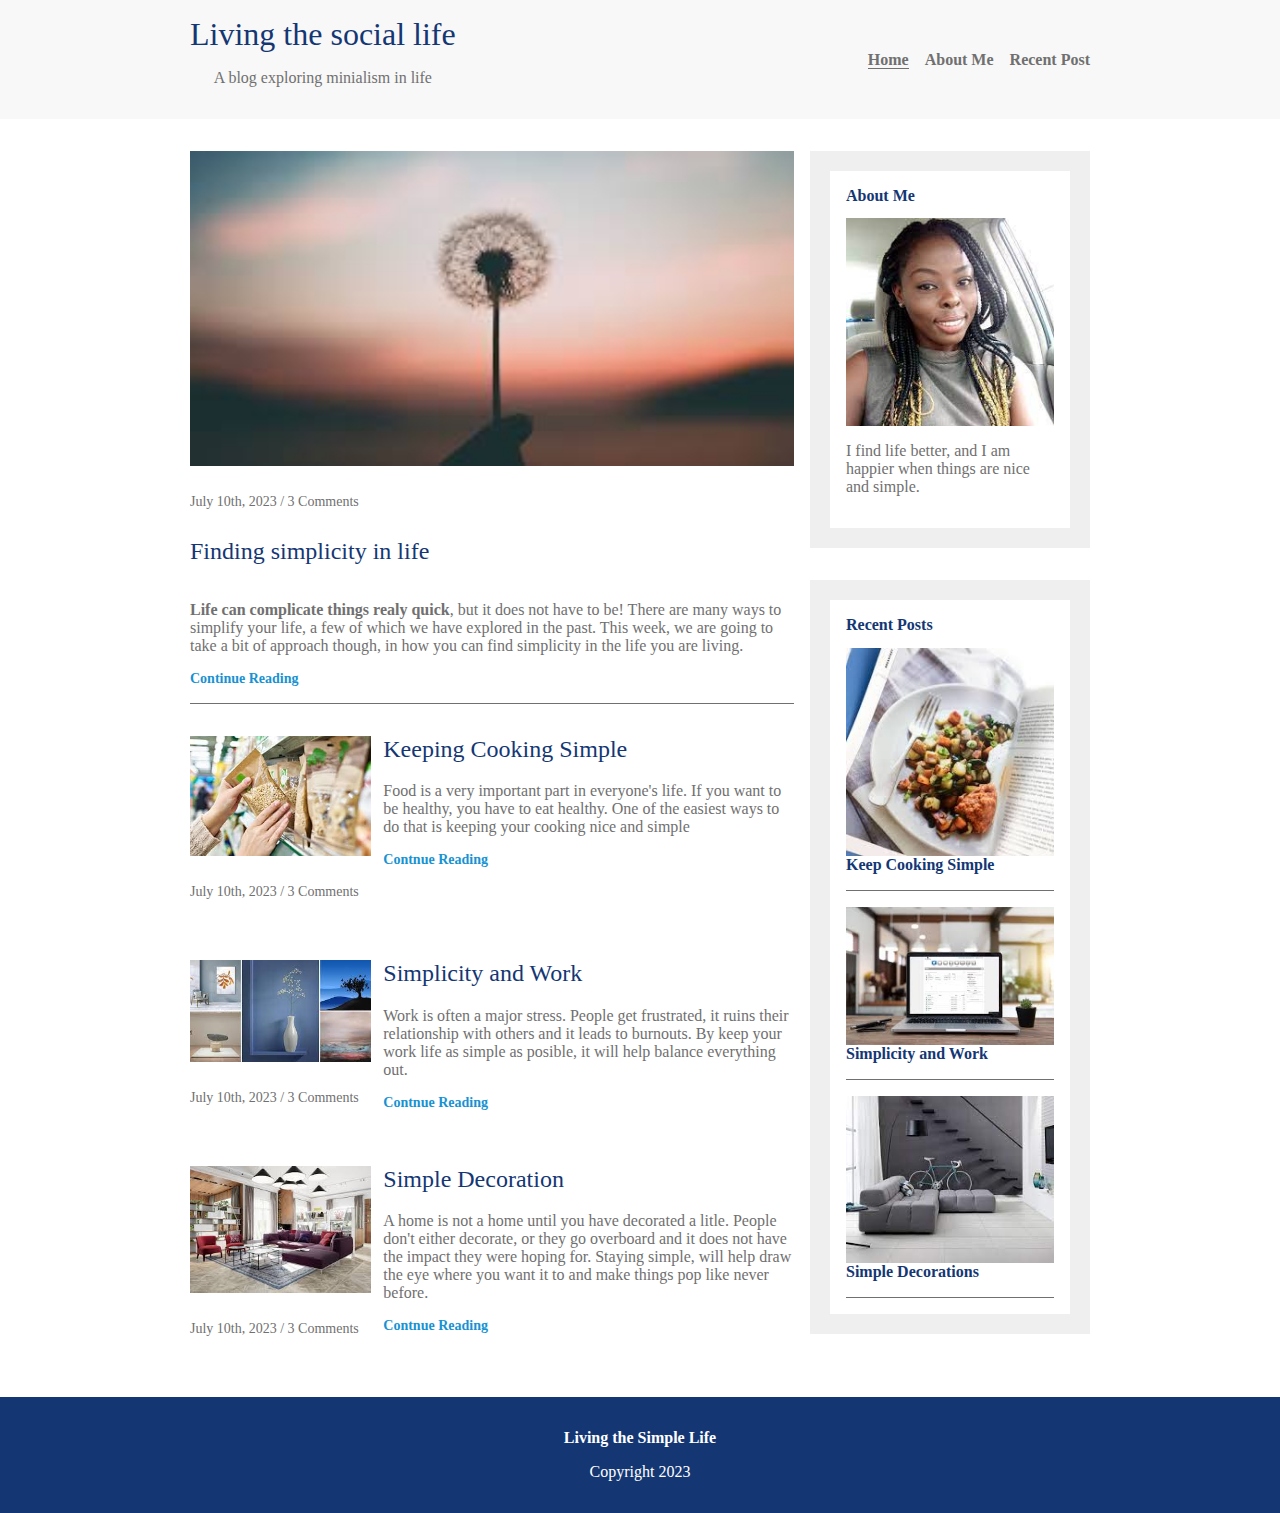
<file: index.html>
<html lang="en">

<head>
  <meta charset="UTF-8">
  <meta name="viewport" content="width=device-width, initial-scale=1.0">
  <title>Document</title>
  <link rel="stylesheet" href="style.css">
</head>

<body>

  <header>
    <div class="container">
      <div class="one">
        <h1>Living the social life</h1>
        <p class="sub">A blog exploring minialism in life</p>
      </div>

      <nav>
        <ul>
          <li><a href="indext.html" class="current-page">Home</a></li>
          <li><a href="aboutme.html">About Me</a></li>
          <li><a href="recent.html">Recent Post</a></li>
        </ul>
      </nav>
    </div>
  </header>

  <div class="container">
    <main role="main">
      <article class="article-featured">
        <h2 class="article-titte">Finding simplicity in life</h2>
        <img src="download.jpg" alt="" class="article-img">
        <p class="article-info">July 10th, 2023 / 3 Comments</p>
        <p class="article-body"><strong>Life can complicate things realy quick</strong>, but it does not have to be!
          There are many ways to simplify your life, a few of which we have explored in the past. This week, we are going to take
          a bit of approach though, in how you can find simplicity in the life you are living. </p>
        <a href="" class="reading">Continue Reading</a>
      </article>

      <article class="article-recent">
        <div class="article-main">
          <h2 class="article-tittle">Keeping Cooking Simple</h2>
          <p class="article-body">Food is a very important part in everyone's life. If you want to be healthy, you have to
            eat healthy. One of the easiest ways to do that is keeping your cooking nice and simple</p>
          <a href="" class="reading">Contnue Reading</a>
        </div>
        <div class="article-secondary">
          <img src="food.jpg" alt="" class="article-img">
          <p class="article-info">July 10th, 2023 / 3 Comments</p>
        </div>
      </article>

      <article class="article-recent">
        <div class="article-main">
          <h2 class="article-tittle">Simplicity and Work</h2>
          <p class="article-body">Work is often a major stress. People get frustrated, it ruins their relationship
            with others and it leads to burnouts. By keep your work life as simple as posible, it will help balance
            everything out.</p>
          <a href="" class="reading">Contnue Reading</a>
        </div>
        <div class="article-secondary">
          <img src="work.jpg" alt="" class="article-img">
          <p class="article-info">July 10th, 2023 / 3 Comments</p>
        </div>
      </article>


      <article class="article-recent">
        <div class="article-main">
          <h2 class="article-tittle">Simple Decoration</h2>
          <p class="article-body">A home is not a home until you have decorated a litle. People don't either decorate,
            or they go overboard and it does not have the impact they were hoping for. Staying simple, will help draw the
            eye where you want it to and make things pop like never before. </p>
          <a href="" class="reading">Contnue Reading</a>
        </div>
        <div class="article-secondary">
          <img src="deco.jpg" alt="" class="article-img">
          <p class="article-info">July 10th, 2023 / 3 Comments</p>
        </div>
      </article>

    </main>

    <aside class="side-bar">
      <div class="side-bar-widget">
        <h2 class="widget-tittle">About Me</h2>
        <img src="esther.jpg" alt="" class="widget-img">
        <p class="widget-body">I find life better, and I am happier when things are nice and simple.</p>
      </div>

      <div class="side-bar-widget">
        <h2 class="widget-tittle">Recent Posts</h2>
        <div class="widget-recentpost">
          <h3 class="widget-tittle">Keep Cooking Simple</h3>
          <img src="simple.jpg" alt="" class="widget-img">
        </div>

        <div class="widget-recentpost">
          <h3 class="widget-tittle">Simplicity and Work</h3>
          <img src="worksim.jpg" alt="" class="widget-img">
        </div>

        <div class="widget-recentpost">
          <h3 class="widget-tittle">Simple Decorations</h3>
          <img src="decosim.jpg" alt="" class="widget-img">
        </div>

      </div>

    </aside>
  </div>

  <footer>
    <p><strong>Living the Simple Life</strong></p>
    <p>Copyright 2023</p>
  </footer>


</body>

</html>
</file>
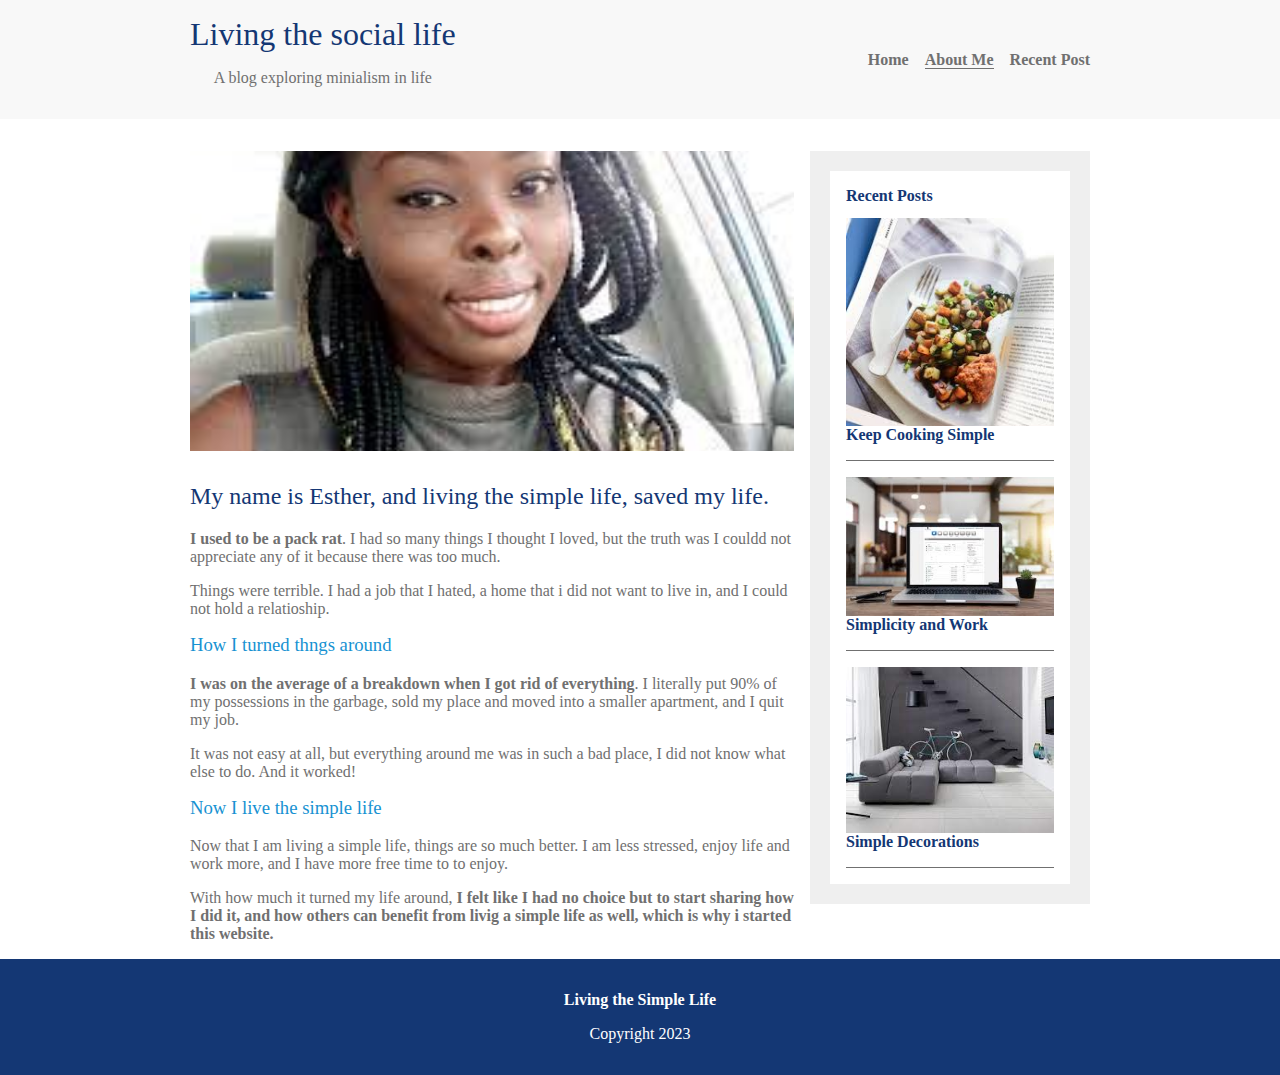
<file: aboutme.html>
<html lang="en">

<head>
  <meta charset="UTF-8">
  <meta name="viewport" content="width=device-width, initial-scale=1.0">
  <title>Document</title>
  <link rel="stylesheet" href="style.css">
</head>

<body>

  <header>
    <div class="container">
      <div class="one">
        <h1>Living the social life</h1>
        <p class="sub">A blog exploring minialism in life</p>
      </div>

      <nav>
        <ul>
          <li><a href="indext.html">Home</a></li>
          <li><a href="aboutme.html" class="current-page">About Me</a></li>
          <li><a href="recent.html">Recent Post</a></li>
        </ul>
      </nav>
    </div>
  </header>

  <div class="container">
    <main role="main">
        <img src="esther.jpg" alt="" class="img-ful">
        <h2>My name is Esther, and living the simple life, saved my life.</h2>
 
        <p><strong>I used to be a pack rat</strong>. I had so many things I thought I loved, but the truth was I couldd not appreciate any of it because there was too much.</p>
        <p>Things were terrible. I had a job that I hated, a home that i did not want to live in, and I could not hold a relatioship.</p>

        <h3>How I turned thngs around</h3>
        <p><strong>I was on the average of a breakdown when I got rid of everything</strong>. I literally put 90% of my possessions in the garbage, sold my place and moved into a smaller apartment, and I quit my job.</p>
        <p>It was not easy at all, but everything around me was in such a bad place, I did not know what else to do. And it worked!</p>

        <h3>Now I live the simple life</h3>
        <p>Now that I am living a simple life, things are so much better. I am less stressed, enjoy life and work more, and I have more free time to to enjoy.</p>
        <p>With how much it turned my life around, <strong>I felt like I had no choice but to start sharing how I did it, and how others can benefit from livig a simple life as well, which is why i started this website.</strong></p>

    </main>

    <aside class="side-bar">
     

      <div class="side-bar-widget">
        <h2 class="widget-tittle">Recent Posts</h2>
        <div class="widget-recentpost">
          <h3 class="widget-tittle">Keep Cooking Simple</h3>
          <img src="simple.jpg" alt="" class="widget-img">
        </div>

        <div class="widget-recentpost">
          <h3 class="widget-tittle">Simplicity and Work</h3>
          <img src="worksim.jpg" alt="" class="widget-img">
        </div>

        <div class="widget-recentpost">
          <h3 class="widget-tittle">Simple Decorations</h3>
          <img src="decosim.jpg" alt="" class="widget-img">
        </div>

      </div>

    </aside>
  </div>

  <footer>
    <p><strong>Living the Simple Life</strong></p>
    <p>Copyright 2023</p>
  </footer>


</body>

</html>
</file>
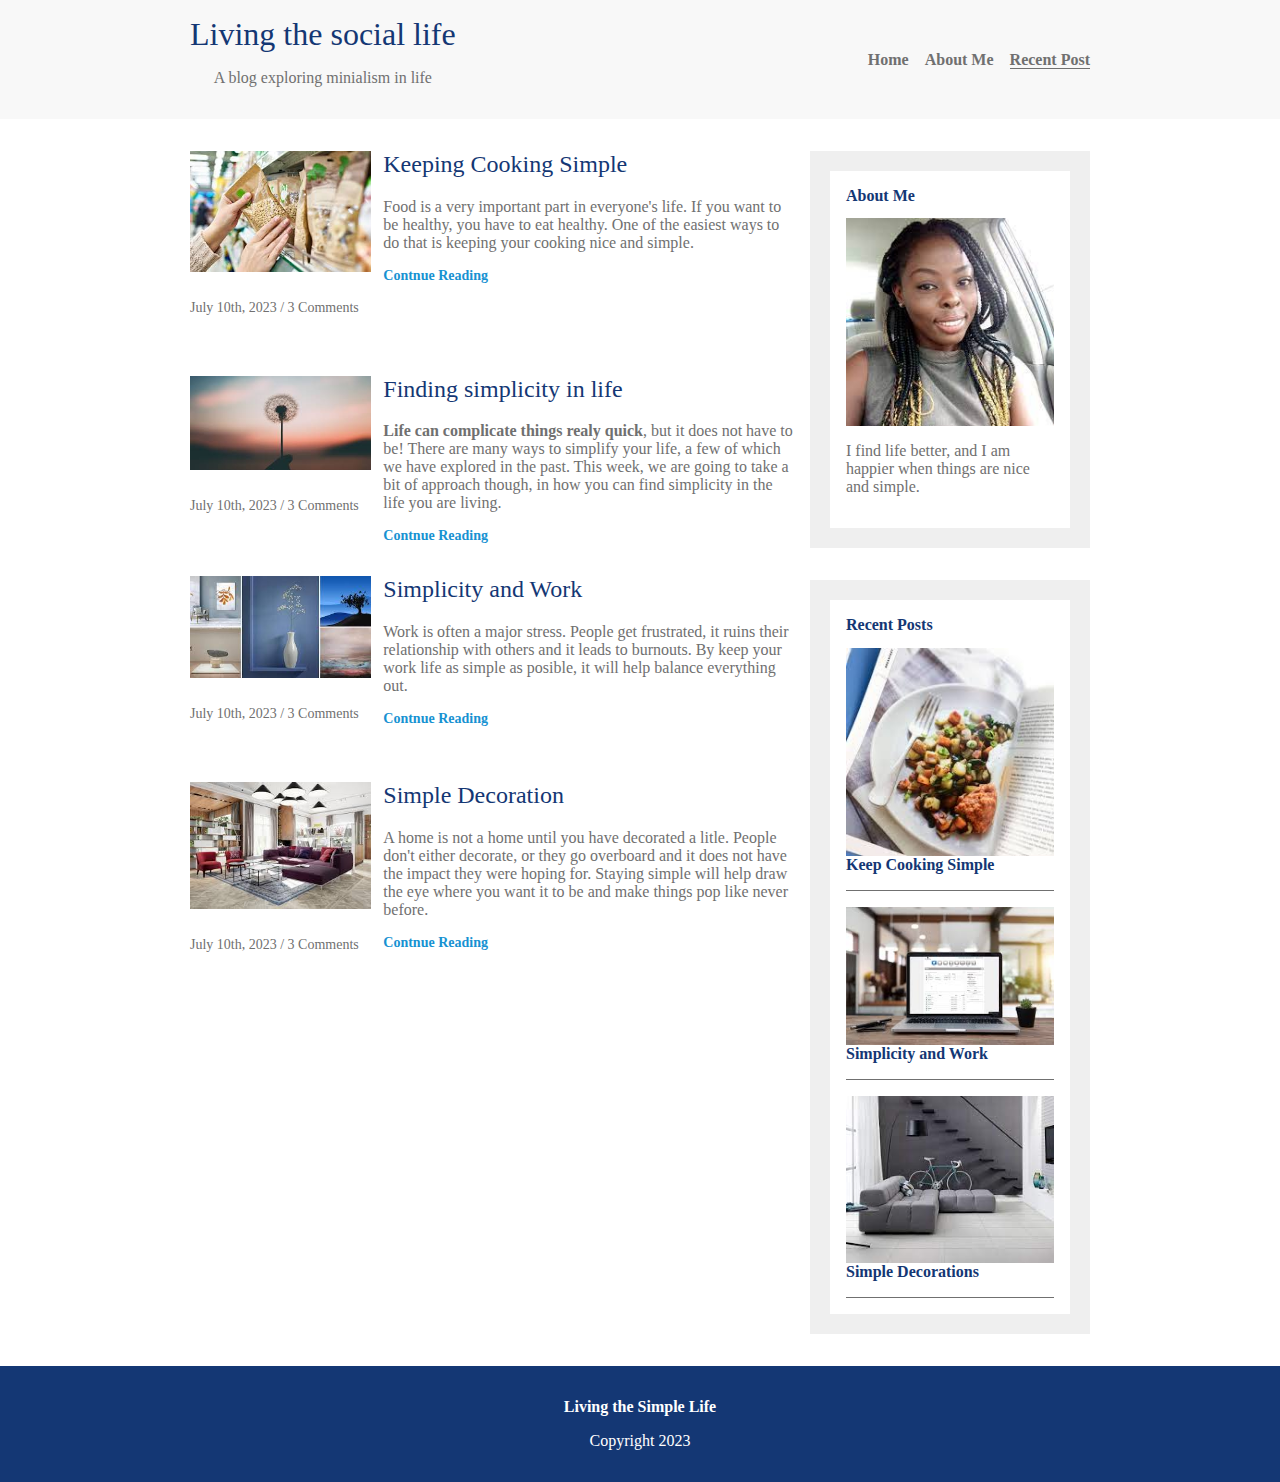
<file: recent.html>
<html lang="en">

<head>
  <meta charset="UTF-8">
  <meta name="viewport" content="width=device-width, initial-scale=1.0">
  <title>Document</title>
  <link rel="stylesheet" href="style.css">
</head>

<body>

  <header>
    <div class="container">
      <div class="one">
        <h1>Living the social life</h1>
        <p class="sub">A blog exploring minialism in life</p>
      </div>

      <nav>
        <ul>
          <li><a href="indext.html">Home</a></li>
          <li><a href="aboutme.html">About Me</a></li>
          <li><a href="recent.html" class="current-page">Recent Post</a></li>
        </ul>
      </nav>
    </div>
  </header>

  <div class="container">
    <main role="main">
      <article class="article-recent">
        <div class="article-main">
          <h2 class="article-tittle">Keeping Cooking Simple</h2>
          <p class="article-body">Food is a very important part in everyone's life. If you want to be healthy, you have to
            eat healthy. One of the easiest ways to do that is keeping your cooking nice and simple.</p>
          <a href="" class="reading">Contnue Reading</a>
        </div>
        <div class="article-secondary">
          <img src="food.jpg" alt="" class="article-img">
          <p class="article-info">July 10th, 2023 / 3 Comments</p>
        </div>
      </article>

      <article class="article-recent">
        <div class="article-main">
          <h2 class="article-titte">Finding simplicity in life</h2>
          <p class="article-body"><strong>Life can complicate things realy quick</strong>, but it does not have to be!
            There are many ways to simplify your life, a few of which we have explored in the past. This week, we are going to take
            a bit of approach though, in how you can find simplicity in the life you are living. </p>
          <a href="" class="reading">Contnue Reading</a>
        </div>
        <div class="article-secondary">
          <img src="download.jpg" alt="" class="article-img">
          <p class="article-info">July 10th, 2023 / 3 Comments</p>
        </div>
      </article>

      <article class="article-recent">
        <div class="article-main">
          <h2 class="article-tittle">Simplicity and Work</h2>
          <p class="article-body">Work is often a major stress. People get frustrated, it ruins their relationship
            with others and it leads to burnouts. By keep your work life as simple as posible, it will help balance
            everything out.</p>
          <a href="" class="reading">Contnue Reading</a>
        </div>
        <div class="article-secondary">
          <img src="work.jpg" alt="" class="article-img">
          <p class="article-info">July 10th, 2023 / 3 Comments</p>
        </div>
      </article>


      <article class="article-recent">
        <div class="article-main">
          <h2 class="article-tittle">Simple Decoration</h2>
          <p class="article-body">A home is not a home until you have decorated a litle. People don't either decorate,
            or they go overboard and it does not have the impact they were hoping for. Staying simple will help draw the
            eye where you want it to be and make things pop like never before. </p>
          <a href="" class="reading">Contnue Reading</a>
        </div>
        <div class="article-secondary">
          <img src="deco.jpg" alt="" class="article-img">
          <p class="article-info">July 10th, 2023 / 3 Comments</p>
        </div>
      </article>

    </main>

    <aside class="side-bar">
      <div class="side-bar-widget">
        <h2 class="widget-tittle">About Me</h2>
        <img src="esther.jpg" alt="" class="widget-img">
        <p class="widget-body">I find life better, and I am happier when things are nice and simple.</p>
      </div>

      <div class="side-bar-widget">
        <h2 class="widget-tittle">Recent Posts</h2>
        <div class="widget-recentpost">
          <h3 class="widget-tittle">Keep Cooking Simple</h3>
          <img src="simple.jpg" alt="" class="widget-img">
        </div>

        <div class="widget-recentpost">
          <h3 class="widget-tittle">Simplicity and Work</h3>
          <img src="worksim.jpg" alt="" class="widget-img">
        </div>

        <div class="widget-recentpost">
          <h3 class="widget-tittle">Simple Decorations</h3>
          <img src="decosim.jpg" alt="" class="widget-img">
        </div>

      </div>

    </aside>
  </div>

  <footer>
    <p><strong>Living the Simple Life</strong></p>
    <p>Copyright 2023</p>
  </footer>


</body>

</html>
</file>
<file: style.css>
body {
   margin: 0;
   padding: 0;
   color: #707070;
   font-size: 1, 25rem;
   font-weight: 300;

}

h1,
h2,
h3 {
   font-family: serif;
   font-weight: 400;
   color: #143774;
   margin-top: 0;
}

header {
   background-color: #ffff;
   text-align: center;
   padding: 1em 0;
   background: #f8f8f8;
   margin-bottom: 2em;
}



.container {
   width: 90%;
   max-width: 900px;
   /* border: 1px solid red; */
   margin: auto;
   display: flex;
   justify-content: space-between;
   flex-direction: column;
}

@media (min-width: 675px) {
   .container {
      flex-direction: row;
   }

   main {
      width: 70%
   }

   aside {
      width: 25%;
      min-width: 280px;
      margin-left: 1em;
   }
}


h1 {
   margin: 0;
   font-size: 2rem;
   font-weight: 400;
}

sub {
   color: #1792d2;
   margin: 0;
   font-weight: 700;
   font-size: 1.7reem;
}

nav ul {
   display: flex;
   list-style: none;
   justify-content: center;
   padding: 0;


}

@media (max-width: 675px) {
   nav {
      margin: auto;
   }

   ul {
      flex-direction: column;

   }

   nav li {
      margin: .5em 0;
      justify-content: center;
   }
}

nav {
   display: flex;
   align-items: center;

}

nav li {
   margin: 0 1em;
   margin-right: 0;
   padding: .25em 0;
}

nav a {
   text-decoration: none;
   color: #707070;
   font-weight: 700;
}

nav a:hover,
nav a:focus {
   color: #1792d2;
}

nav .current-page {
   border-bottom: 1px solid #707070;
}


nav .current-page:hover {
   color: #707070;
}

.article-tittle {
   font-size: 1.5rem;
}

.article-info {
   font-size: .875rem;
}

strong {
   font-weight: 700;
}

.reading {
   font-size: 0.875rem;
   text-decoration: none;
   font-weight: 700;
   color: #1792d2;
}

.reading:hover,
.reading:focus {
   text-decoration: underline;
   color: #143774;
}

img {
   /* width: 100%; */
   max-width: 100%;
   display: block;
}

.article-info {
   margin: 2em 0;
}

.article-featured {
   border-bottom: #707070 solid 1px;
   padding-bottom: 1em;
   margin-bottom: 2em;
}

.article-recent {
   display: flex;
   flex-direction: column;
   margin-bottom: 2em;
}

.article-main {
   order: 2;
}

.article-secondary {
   order: 1;
}


@media (min-width: 675px) {
   .article-recent {
      flex-direction: row;
      justify-content: space-between;
   }

   .article-main {
      width: 68%;
   }

   .article-secondary {
      width: 30%
   }

   .article-img {
      order: -2;
   }

   .article-info {
      order: -1;
   }

   .article-featured {
      display: flex;
      flex-direction: column;
   }

}


.side-bar-widget {
   border: 20px solid #efefef;
   margin-bottom: 2em;
   padding: 1em;

}

.widget-tittle {
   font-weight: 700;
   font-size: 1rem;
}

.widget-recentpost {
   font-size: 1rem;
   display: flex;
   flex-direction: column;
   border-bottom: solid 1px #707070;
   margin-bottom: 1em;
}

.widget-img {
   order: -1;
}

.widget-recentpost:last-child {
   margin: 0;
   padding: 0;
}

footer {
   background-color: #143774;
   color: white;
   text-align: center;
   padding: 1em 0;
}

.img-ful{
   max-height: 300px;
   width: 100%;
   object-fit: cover;
   margin-bottom: 2em;
}

h3{
   color: #1792d2;
}

.widget-tittle{
   color: #143774;
}
</file>
